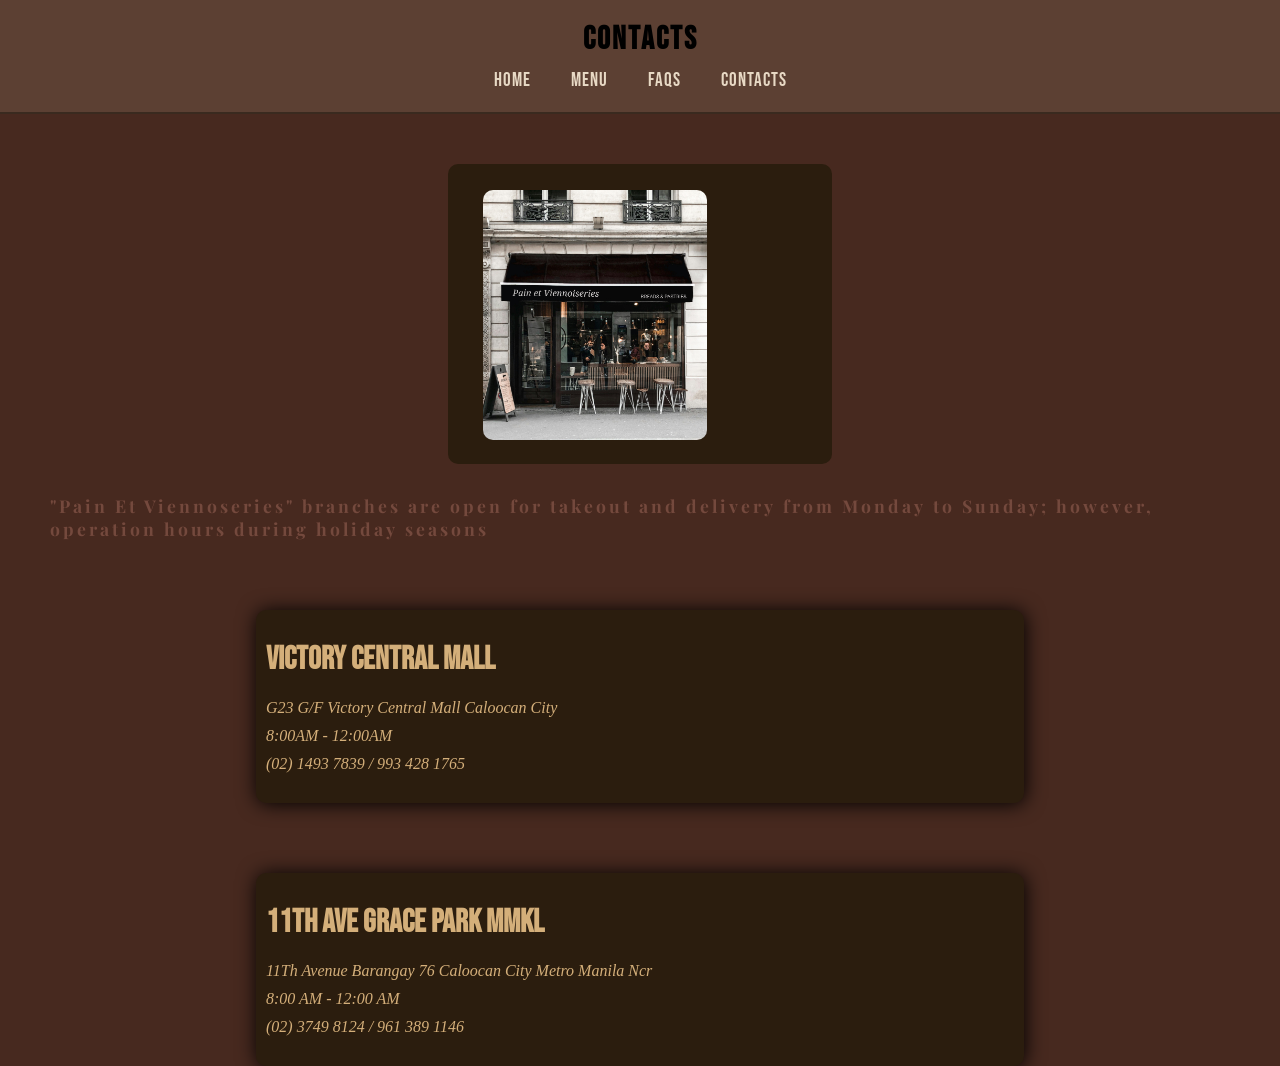
<file: contacts/contacts.html>
<!DOCTYPE html>
<html lang="en">
<head>
  <meta charset="UTF-8">
  <meta name="viewport" content="width=device-width, initial-scale=1.0, viewport-fit=cover">
  <title>Pein Et Viennoseries</title>
  <link rel="preconnect" href="https://fonts.googleapis.com">
  <link rel="preconnect" href="https://fonts.gstatic.com" crossorigin>
  <link href="https://fonts.googleapis.com/css2?family=Bebas+Neue&family=Playfair+Display:ital,wght@0,400;0,500;0,600;0,700;0,800;0,900;1,400;1,500;1,600;1,700;1,800;1,900&display=swap" rel="stylesheet">
  <link rel="stylesheet" href="https://cdnjs.cloudflare.com/ajax/libs/font-awesome/6.0.0-beta3/css/all.min.css">
  <link rel="stylesheet" href="contacts.css">
</head>
<body>
  <div class="menu-btn" onclick="toggleMenu()">
    <i class="fas fa-bars"></i>
  </div>

  <div id="sidebar" class="sidebar">
    <a href="/index.html">HOME</a>
    <a href="/menu/menu.html">MENU</a>
    <a href="/faqs/faqs.html">FAQS</a>
    <a href="/contacts/contacts.html">CONTACTS</a>
  </div>
  
  <div id="overlay" class="overlay" onclick="closeMenu()"></div>

  <div class="header">
    <h1 class="header-title">CONTACTS</h1>
    <nav class="navbar">
      <ul>
        <li><a href="/index.html">Home</a></li>
        <li><a href="/menu/menu.html">Menu</a></li>
        <li><a href="/faqs/faqs.html">FAQs</a></li>
        <li><a href="/contacts/contacts.html">Contacts</a></li>
      </ul>
    </nav>
  </div>
  <div class="contact-img">
    <img src="/images/Pic 7 (1).png" height="260">
  </div>
  <div class="contact-info">
    <p class="info">"Pain Et Viennoseries" branches are open for takeout and delivery from Monday to Sunday; however, operation hours during holiday seasons</p>
  </div>
  <div class="location-branches-section">
    <div class="location-box">
      <h1 class="location-title">VICTORY CENTRAL MALL</h1>
      <p class="location-address">
        G23 G/F Victory Central Mall Caloocan City
      </p>
      <p class="address-time">
        8:00AM - 12:00AM
      </p>
      <p class="location-contact">
        (02) 1493 7839 / 993 428 1765
      </p>
    </div>
    <div class="location-box">
      <h1 class="location-title">11th Ave Grace Park Mmkl</h1>
      <p class="location-address">
        11Th Avenue Barangay 76 Caloocan City Metro Manila Ncr
      </p>
      <p class="address-time">
        8:00 AM - 12:00 AM
      </p>
      <p class="location-contact">
        (02) 3749 8124 / 961 389 1146
      </p>
    </div>
  </div>
  <script src="contacts.js"></script>
</body>
</html>
</file>
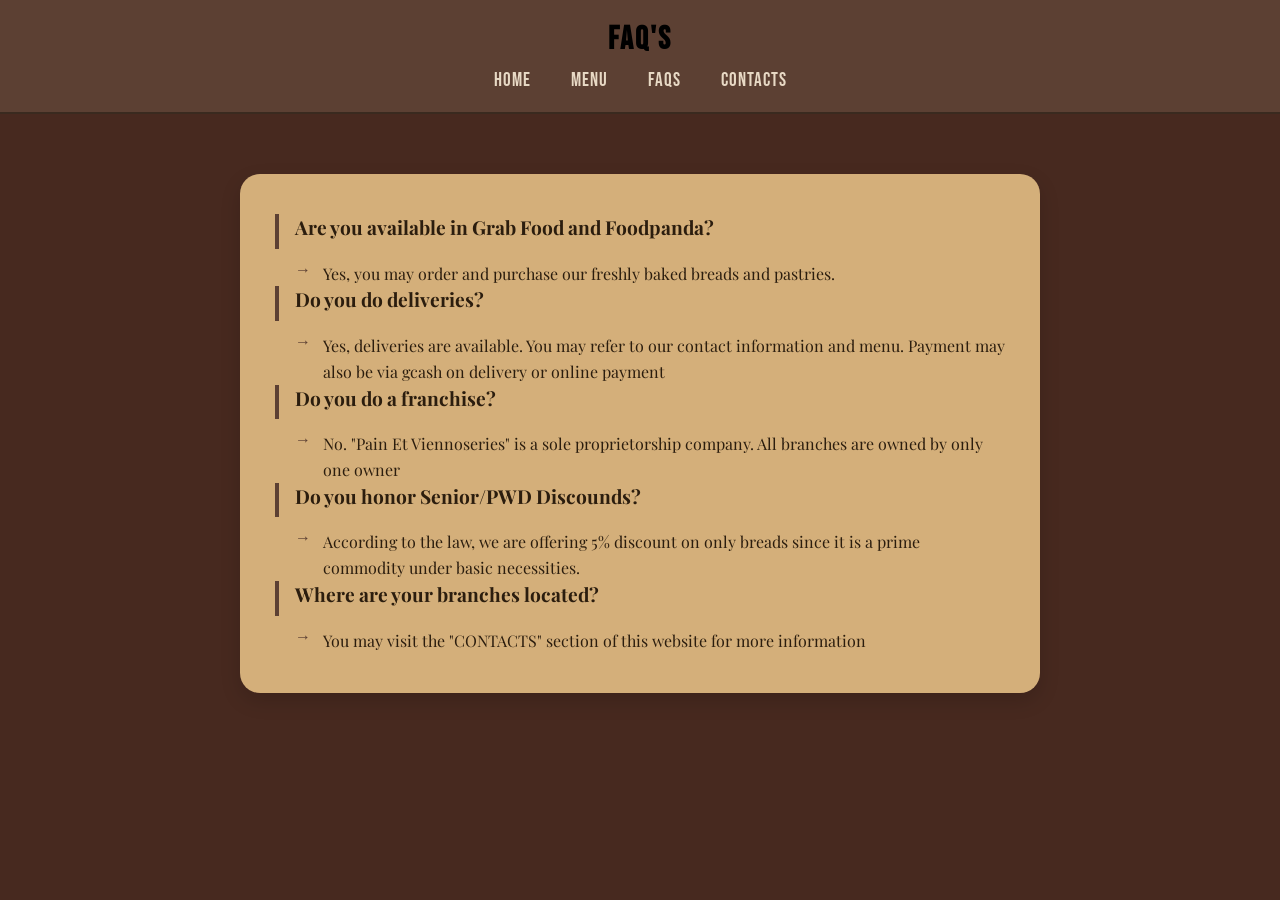
<file: faqs/faqs.html>
<!DOCTYPE html>
<html lang="en">
<head>
  <meta charset="UTF-8">
  <meta name="viewport" content="width=device-width, initial-scale=1.0, viewport-fit=cover">
  <title>Pein Et Viennoseries</title>
  <link rel="preconnect" href="https://fonts.googleapis.com">
  <link rel="preconnect" href="https://fonts.gstatic.com" crossorigin>
  <link href="https://fonts.googleapis.com/css2?family=Bebas+Neue&family=Playfair+Display:ital,wght@0,400;0,500;0,600;0,700;0,800;0,900;1,400;1,500;1,600;1,700;1,800;1,900&display=swap" rel="stylesheet">
  <link rel="stylesheet" href="https://cdnjs.cloudflare.com/ajax/libs/font-awesome/6.0.0-beta3/css/all.min.css">
  <link rel="stylesheet" href="faqs.css">
</head>
<body>
  <div class="menu-btn" onclick="toggleMenu()">
    <i class="fas fa-bars"></i>
  </div>

  <div id="sidebar" class="sidebar">
    <a href="/index.html">HOME</a>
    <a href="/menu/menu.html">MENU</a>
    <a href="faqs.html">FAQS</a>
    <a href="/contacts/contacts.html">CONTACTS</a>
  </div>
  
  <div id="overlay" class="overlay" onclick="closeMenu()"></div>

  <div class="header">
    <h1 class="header-title">FAQ'S</h1>
    <nav class="navbar">
      <ul>
        <li><a href="/index.html">Home</a></li>
        <li><a href="/menu/menu.html">Menu</a></li>
        <li><a href="faqs.html">FAQs</a></li>
        <li><a href="/contacts/contacts.html">Contacts</a></li>
      </ul>
    </nav>
  </div>
  <div class="card">
   <div class="card-content">
    <div class="question">
      <p>Are you available in Grab Food and Foodpanda?</p>
      </div>
      <div class="answer">
        <span>Yes, you may order and purchase our freshly baked breads and pastries.</span>
        </div>
        <div class="question">
          <p>Do you do deliveries?</p>
          </div>
          <div class="answer">
            <span>Yes, deliveries are available. You may refer to our contact information and menu. Payment may also be via gcash on delivery or online payment</span>
            </div>
            <div class="question">
              <p>Do you do a franchise?</p>
            </div>
            <div class="answer">
              <span>No. "Pain Et Viennoseries" is a sole proprietorship company. All branches are owned by only one owner</span>
            </div>
            <div class="question">
              <p>Do you honor Senior/PWD Discounds?</p>
            </div>
            <div class="answer">
              <span>
                According to the law, we are offering 5% discount on only breads since it is a prime commodity under basic necessities.
              </span>
            </div>
            <div class="question">
              <p>Where are your branches located?</p>
            </div>
            <div class="answer">
              <span>You may visit the "CONTACTS" section of this website for more information</span>
            </div>
        </div>
    </div>
  <script src="faqs.js"></script>
</body>
</html>
</file>
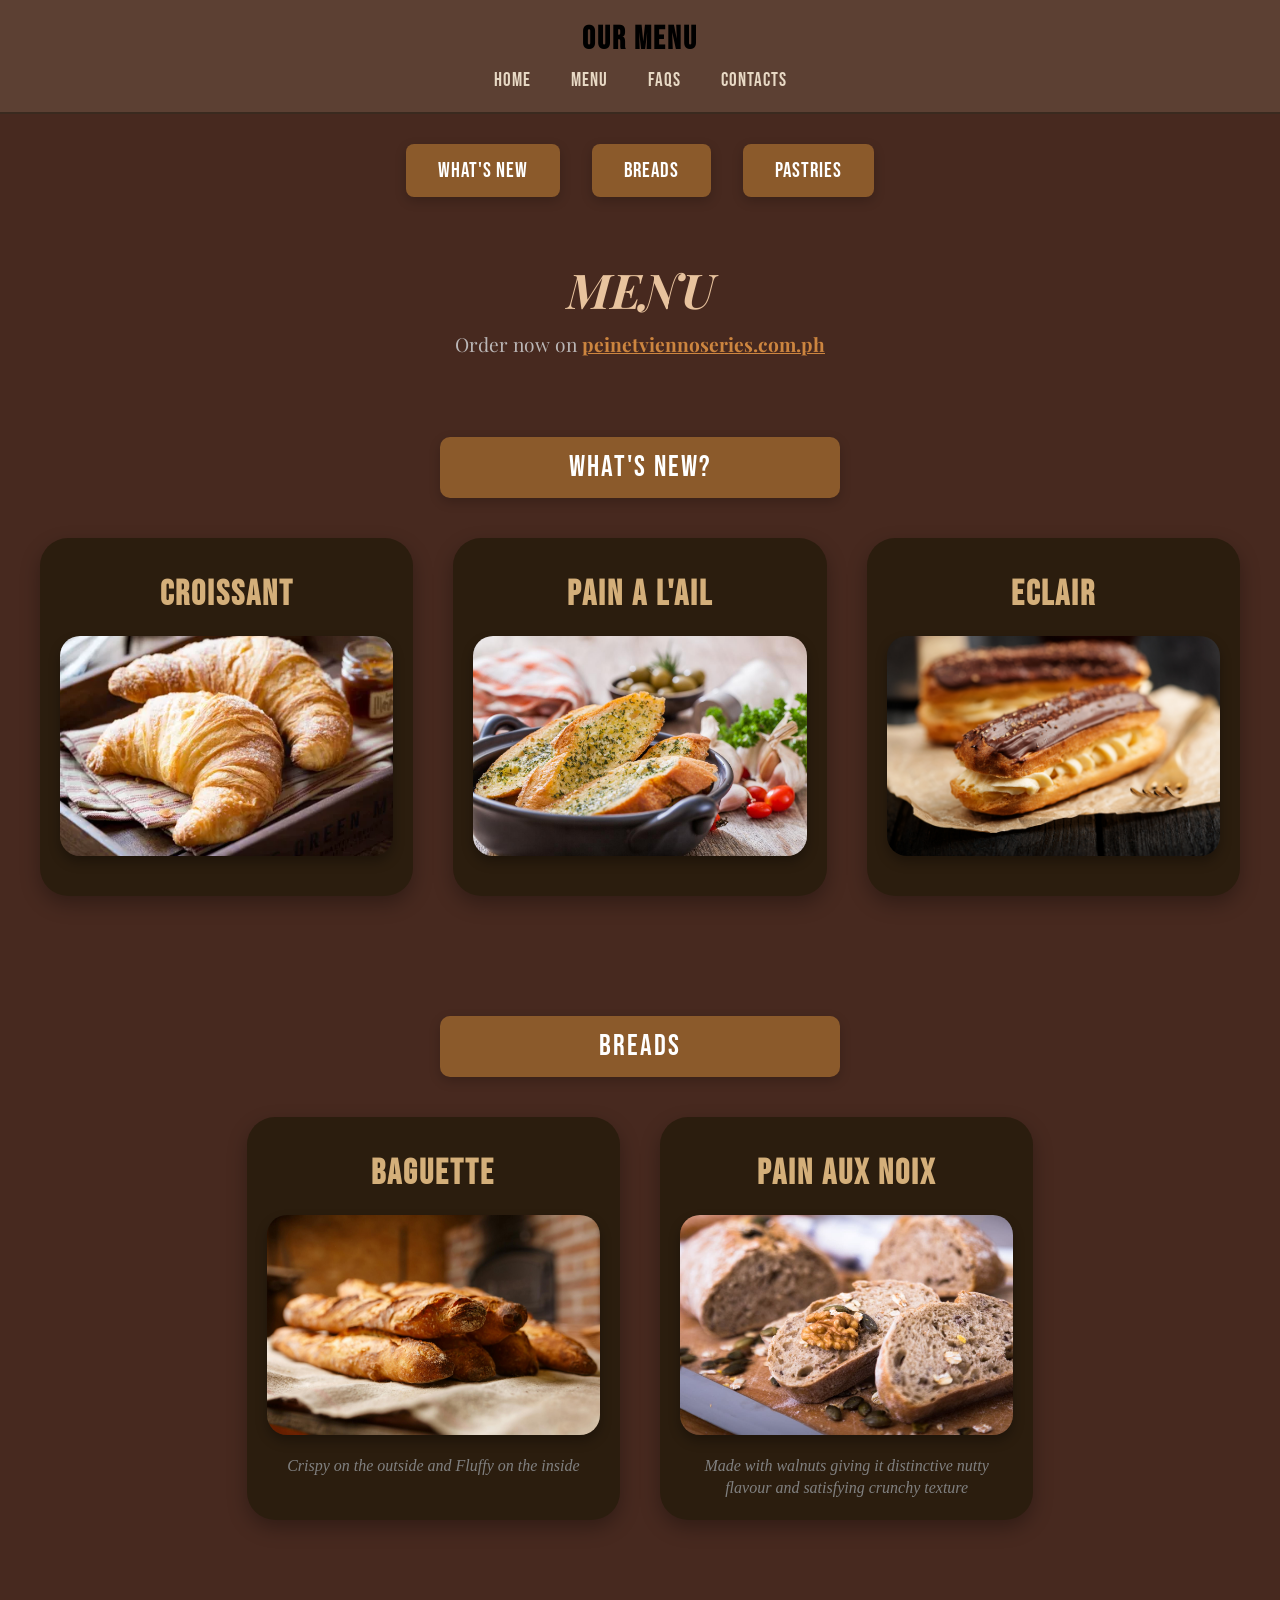
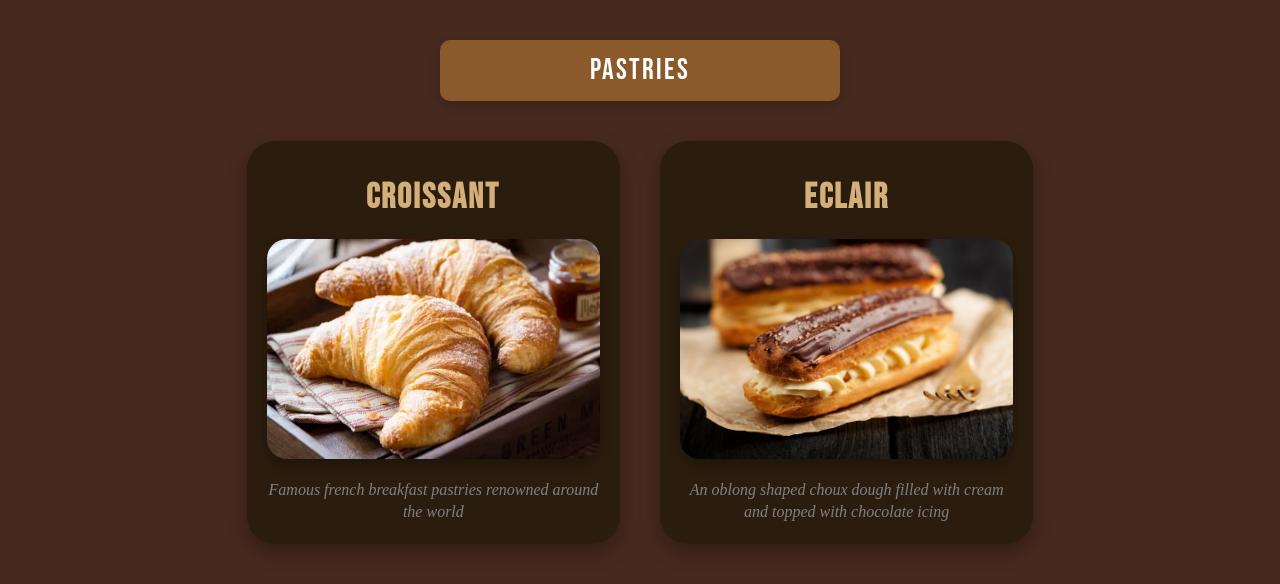
<file: menu/menu.html>
<!DOCTYPE html>
<html lang="en">
<head>
  <meta charset="UTF-8">
  <meta name="viewport" content="width=device-width, initial-scale=1.0, viewport-fit=cover">
  <title>Pein Et Viennoseries</title>
  <link rel="preconnect" href="https://fonts.googleapis.com">
  <link rel="preconnect" href="https://fonts.gstatic.com" crossorigin>
  <link href="https://fonts.googleapis.com/css2?family=Bebas+Neue&family=Playfair+Display:ital,wght@0,400;0,500;0,600;0,700;0,800;0,900;1,400;1,500;1,600;1,700;1,800;1,900&display=swap" rel="stylesheet">
  <link rel="stylesheet" href="https://cdnjs.cloudflare.com/ajax/libs/font-awesome/6.0.0-beta3/css/all.min.css">
  <link rel="stylesheet" href="menu.css">
</head>
<body>
  <div class="menu-btn" onclick="toggleMenu()">
    <i class="fas fa-bars"></i>
  </div>

  <div id="sidebar" class="sidebar">
    <a href="/index.html">HOME</a>
    <a href="menu.html">MENU</a>
    <a href="/faqs/faqs.html">FAQS</a>
    <a href="/contacts/contacts.html">CONTACTS</a>
  </div>
  
  <div id="overlay" class="overlay" onclick="closeMenu()"></div>

  <div class="header">
    <h1 class="header-title">OUR MENU</h1>
    <nav class="navbar">
      <ul>
        <li><a href="/index.html">Home</a></li>
        <li><a href="menu.html">Menu</a></li>
        <li><a href="/faqs/faqs.html">FAQs</a></li>
        <li><a href="/contacts/contacts.html">Contacts</a></li>
      </ul>
    </nav>
  </div>
  
  <section class="menu-navbar">
    <div class="navbar-btn">
      <a href="#whats-new">What's New</a>
    </div>
    <div class="navbar-btn">
      <a href="#breads">Breads</a>
    </div>
    <div class="navbar-btn">
      <a href="#pastries">Pastries</a>
    </div>
  </section>
  
  <section class="order-now">
    <h1 class="menu-title">MENU</h1>
    <p class="contact-us">Order now on <a href="/index.html"><span> peinetviennoseries.com.ph </span></a></p>
  </section>
  
  <section class="whats-new-section" id="whats-new">
    <div class="whats-new-banner">WHAT'S NEW?</div>
    <div class="products-container">
      <div class="new-sell-box">
        <h1 class="new-sell-title">CROISSANT</h1>
        <img src="/images/Croissants .webp" class="new-sell" alt="Croissant">
      </div>
      <div class="new-sell-box">
        <h1 class="new-sell-title">PAIN A l'AIL</h1>
        <img src="/images/Pain A I'ail.jpg" class="new-sell" alt="Garlic Bread">
      </div>
      <div class="new-sell-box">
        <h1 class="new-sell-title">ECLAIR</h1>
        <img src="/images/Eclair.jpg" class="new-sell" alt="Eclair">
      </div>
    </div>
  </section>
  
  <section class="bread-section" id="breads">
    <div class="bread-banner">BREADS</div>
    <div class="products-container">
      <div class="bread-box">
        <h1 class="bread-title">BAGUETTE</h1>
        <img src="/images/Baguette .jpg" class="breads" alt="Baguette">
        <p class="bread-description">Crispy on the outside and Fluffy on the inside</p>
      </div>
      <div class="bread-box">
        <h1 class="bread-title">PAIN AUX NOIX</h1>
        <img src="/images/Pain Aux Noix.jpg" class="breads" alt="Pain Aux Noix">
        <p class="bread-description">Made with walnuts giving it distinctive nutty flavour and satisfying crunchy texture</p>
      </div>
    </div>
  </section>
  
  <section class="pastries-section" id="pastries">
    <div class="pastries-banner">PASTRIES</div>
    <div class="products-container">
      <div class="pastries-box">
        <h1 class="pastries-title">Croissant</h1>
        <img src="/images/Croissants .webp" class="pastrie" alt="Croissant">
        <p class="pastrie-description">Famous french breakfast pastries renowned around the world</p>
      </div>
      <div class="pastries-box">
        <h1 class="pastries-title">Eclair</h1>
        <img src="/images/Eclair.jpg" class="pastrie" alt="Eclair">
        <p class="pastrie-description">An oblong shaped choux dough filled with cream and topped with chocolate icing</p>
      </div>
    </div>
  </section>
  
  <script src="menu.js"></script>
</body>
</html>
</file>
<file: contacts/contacts.css>
* {
  margin: 0;
  padding: 0;
  box-sizing: border-box;
}

html {
  scroll-behavior: smooth;
}

body {
  overflow-x: hidden;
  background-color: #47291F;
}

.menu-btn {
  position: fixed;
  top: 10px;
  left: 15px;
  display: flex;
  align-items: center;
  padding: 12px;
  z-index: 1001;
}

.menu-btn i {
  font-size: 24px;
  color: black;
}

.overlay {
  position: fixed;
  top: 0;
  left: 0;
  width: 100%;
  height: 100%;
  display: none;
  z-index: 999;
}

.overlay.active {
  display: block;
}

.sidebar {
  position: fixed;
  top: 70px;
  left: -280px;
  width: 260px;
  background: #2B1D0E;
  transition: 0.3s ease;
  z-index: 1000;
  border-radius: 0 10px 10px 0;
  box-shadow: 2px 0 15px rgba(0,0,0,0.3);
}

.sidebar.active {
  left: 0;
}

.sidebar a {
  display: block;
  padding: 14px 24px;
  color: #F5E6D3;
  text-decoration: none;
  font-family: "Bebas Neue", sans-serif;
  font-size: 1.2rem;
  letter-spacing: 1.5px;
  transition: all 0.3s ease;
}

.sidebar a:first-child {
  padding-top: 18px;
}

.sidebar a:last-child {
  border-bottom: none;
  padding-bottom: 18px;
}

.sidebar a:hover {
  background: #8B5A2B;
  padding-left: 32px;
  color: white;
}

.header {
  background: #5C4033;
  border-bottom: 2px solid #3A2A1F;
  padding: 20px;
}

.header-title {
  text-align: center;
  font-family: "Bebas Neue", sans-serif;
  font-size: 1.6rem;
  color: black;
  letter-spacing: 2px;
  margin: 0;
}

.navbar ul {
  display: none;
  justify-content: center;
  gap: 40px;
  list-style: none;
  margin-top: 10px;
}

.navbar ul li a {
  text-decoration: none;
  font-family: "Bebas Neue", sans-serif;
  font-size: 1.2rem;
  color: #E8D9C5;
  transition: color 0.3s;
  font-weight: normal;
  letter-spacing: 1px;
}

.navbar ul li a:hover {
  color: #FFD966;
}

.menu-navbar {
  display: flex;
  justify-content: center;
  gap: 1rem;
  margin-top: 30px;
}

.navbar-btn a {
  display: inline-block;
  padding: 12px 20px;
  color: white;
  border-radius: 8px;
  background: #8B5A2B;
  text-decoration: none;
  font-family: "Bebas Neue", sans-serif;
  font-size: 1.1rem;
  box-shadow: 0 4px 12px rgba(0,0,0,0.2);
  letter-spacing: 1px;
  transition: transform 0.3s, background 0.3s;
}

.navbar-btn a:hover {
  transform: scale(1.05);
  background: #A0522D;
}
.contact-img {
  width: 80%;
  height: 300px;
  margin: 0 auto;
  margin-top: 50px;
  border-radius: 10px;
  background: #2B1D0E;
  transition: all 0.4s cubic-bezier(0.2, 0.9, 0.4, 1.1);
}
.contact-img:hover {
  transform: translateY(-8px) scale(1.02);
  box-shadow: 1px 1px 20px;
}
.contact-img img {
  margin-left: 27px;
  margin-top: 20px;
  border-radius: 10px;
}
.info {
  font-size: 1.1rem;
  color: #74493D;
  flex: 1;
  font-family: "Playfair Display", serif;
  margin-left: 20px;
  margin-top: 30px;
  width: 90%;
  letter-spacing: 3px;
  font-weight: bold;
}
.location-box {
  width: 90%;
  margin: 0 auto;
  background: #2B1D0E;
  border-radius: 10px;
  margin-top: 70px;
  color: #D4AF7A;
  padding-top: 30px;
  padding-bottom: 20px;
  box-shadow: 1px 1px 20px black;
}
.location-title {
  font-family: "Bebas Neue", sans-serif;
  margin-left: 10px;
  margin-bottom: 20px;
}
.location-box p {
  font-style: italic;
  width: 90%;
  margin-left: 20px;
  margin: 10px;
}
@media (min-width: 768px) {
  .menu-btn {
    display: none;
  }
  
  .sidebar {
    display: none;
  }
  
  .navbar ul {
    display: flex;
  }
  
  .header {
    padding: 20px 40px;
  }
  
  .header-title {
    font-size: 2rem;
  }
  .contact-img {
    width: 30%;
  }
  .contact-img img {
    margin-left: 35px;
    margin-top: 26px;
    height: 250px;
  }
  .info {
    margin-left: 50px;
  }
  .location-box {
    width: 60%;
  }
}
</file>
<file: faqs/faqs.css>
* {
  margin: 0;
  padding: 0;
  box-sizing: border-box;
}

html {
  scroll-behavior: smooth;
}

body {
  overflow-x: hidden;
  background-color: #47291F;
}

.menu-btn {
  position: fixed;
  top: 10px;
  left: 15px;
  display: flex;
  align-items: center;
  padding: 12px;
  z-index: 1001;
}

.menu-btn i {
  font-size: 24px;
  color: black;
}

.overlay {
  position: fixed;
  top: 0;
  left: 0;
  width: 100%;
  height: 100%;
  display: none;
  z-index: 999;
}

.overlay.active {
  display: block;
}

.sidebar {
  position: fixed;
  top: 70px;
  left: -280px;
  width: 260px;
  background: #2B1D0E;
  transition: 0.3s ease;
  z-index: 1000;
  border-radius: 0 10px 10px 0;
  box-shadow: 2px 0 15px rgba(0,0,0,0.3);
}

.sidebar.active {
  left: 0;
}

.sidebar a {
  display: block;
  padding: 14px 24px;
  color: #F5E6D3;
  text-decoration: none;
  font-family: "Bebas Neue", sans-serif;
  font-size: 1.2rem;
  letter-spacing: 1.5px;
  transition: all 0.3s ease;
}

.sidebar a:first-child {
  padding-top: 18px;
}

.sidebar a:last-child {
  border-bottom: none;
  padding-bottom: 18px;
}

.sidebar a:hover {
  background: #8B5A2B;
  padding-left: 32px;
  color: white;
}

.header {
  background: #5C4033;
  border-bottom: 2px solid #3A2A1F;
  padding: 20px;
}

.header-title {
  text-align: center;
  font-family: "Bebas Neue", sans-serif;
  font-size: 1.6rem;
  color: black;
  letter-spacing: 2px;
  margin: 0;
}

.navbar ul {
  display: none;
  justify-content: center;
  gap: 40px;
  list-style: none;
  margin-top: 10px;
}

.navbar ul li a {
  text-decoration: none;
  font-family: "Bebas Neue", sans-serif;
  font-size: 1.2rem;
  color: #E8D9C5;
  transition: color 0.3s;
  font-weight: normal;
  letter-spacing: 1px;
}

.navbar ul li a:hover {
  color: #FFD966;
}

.menu-navbar {
  display: flex;
  justify-content: center;
  gap: 1rem;
  margin-top: 30px;
}

.navbar-btn a {
  display: inline-block;
  padding: 12px 20px;
  color: white;
  border-radius: 8px;
  background: #8B5A2B;
  text-decoration: none;
  font-family: "Bebas Neue", sans-serif;
  font-size: 1.1rem;
  box-shadow: 0 4px 12px rgba(0,0,0,0.2);
  letter-spacing: 1px;
  transition: transform 0.3s, background 0.3s;
}

.navbar-btn a:hover {
  transform: scale(1.05);
  background: #A0522D;
}
.card {
  margin: 60px auto 80px auto;
  background: #D4AF7A;
  border-radius: 20px;
  box-shadow: 0 8px 20px rgba(0, 0, 0, 0.15);
  max-width: 800px;
  width: 90%;
  transition: all 0.3s ease;
}

.card-content {
  padding: 40px 35px;
}

.faq-item {
  margin-bottom: 32px;
  transition: all 0.3s ease;
}

.faq-item:last-child {
  margin-bottom: 0;
}

.question {
  margin-bottom: 12px;
  padding-bottom: 8px;
  border-left: 4px solid #5C4033;
  padding-left: 16px;
}

.question p {
  font-size: 1.2rem;
  font-weight: 700;
  color: #2B1D0E;
  line-height: 1.4;
  font-family: "Playfair Display", serif;
  margin: 0;
}

.answer {
  display: flex;
  align-items: flex-start;
  gap: 12px;
  padding-left: 20px;
}

.answer::before {
  content: "→";
  color: #5C4033;
  font-weight: bold;
  font-size: 1rem;
}

.answer span:last-child {
  font-size: 1rem;
  color: #2B1D0E;
  line-height: 1.6;
  flex: 1;
  font-family: "Playfair Display", serif;
}
@media (min-width: 768px) {
  .menu-btn {
    display: none;
  }
  
  .sidebar {
    display: none;
  }
  
  .navbar ul {
    display: flex;
  }
  
  .header {
    padding: 20px 40px;
  }
  
  .header-title {
    font-size: 2rem;
  }
}
</file>
<file: menu/menu.css>
* {
  margin: 0;
  padding: 0;
  box-sizing: border-box;
}

html {
  scroll-behavior: smooth;
}

body {
  overflow-x: hidden;
  background-color: #47291F;
}

.menu-btn {
  position: fixed;
  top: 10px;
  left: 15px;
  display: flex;
  align-items: center;
  padding: 12px;
  z-index: 1001;
}

.menu-btn i {
  font-size: 24px;
  color: black;
}

.overlay {
  position: fixed;
  top: 0;
  left: 0;
  width: 100%;
  height: 100%;
  display: none;
  z-index: 999;
}

.overlay.active {
  display: block;
}

.sidebar {
  position: fixed;
  top: 70px;
  left: -280px;
  width: 260px;
  background: #2B1D0E;
  transition: 0.3s ease;
  z-index: 1000;
  border-radius: 0 10px 10px 0;
  box-shadow: 2px 0 15px rgba(0,0,0,0.3);
}

.sidebar.active {
  left: 0;
}

.sidebar a {
  display: block;
  padding: 14px 24px;
  color: #F5E6D3;
  text-decoration: none;
  font-family: "Bebas Neue", sans-serif;
  font-size: 1.2rem;
  letter-spacing: 1.5px;
  transition: all 0.3s ease;
}

.sidebar a:first-child {
  padding-top: 18px;
}

.sidebar a:last-child {
  border-bottom: none;
  padding-bottom: 18px;
}

.sidebar a:hover {
  background: #8B5A2B;
  padding-left: 32px;
  color: white;
}

.header {
  background: #5C4033;
  border-bottom: 2px solid #3A2A1F;
  padding: 20px;
}

.header-title {
  text-align: center;
  font-family: "Bebas Neue", sans-serif;
  font-size: 1.6rem;
  color: black;
  letter-spacing: 2px;
  margin: 0;
}

.navbar ul {
  display: none;
  justify-content: center;
  gap: 40px;
  list-style: none;
  margin-top: 10px;
}

.navbar ul li a {
  text-decoration: none;
  font-family: "Bebas Neue", sans-serif;
  font-size: 1.2rem;
  color: #E8D9C5;
  transition: color 0.3s;
  font-weight: normal;
  letter-spacing: 1px;
}

.navbar ul li a:hover {
  color: #FFD966;
}

.menu-navbar {
  display: flex;
  justify-content: center;
  gap: 1rem;
  margin-top: 30px;
}

.navbar-btn a {
  display: inline-block;
  padding: 12px 20px;
  color: white;
  border-radius: 8px;
  background: #8B5A2B;
  text-decoration: none;
  font-family: "Bebas Neue", sans-serif;
  font-size: 1.1rem;
  box-shadow: 0 4px 12px rgba(0,0,0,0.2);
  letter-spacing: 1px;
  transition: transform 0.3s, background 0.3s;
}

.navbar-btn a:hover {
  transform: scale(1.05);
  background: #A0522D;
}

.order-now {
  padding: 0 20px;
}

.menu-title {
  margin-top: 60px;
  font-family: "Playfair Display", serif;
  font-style: italic;
  font-weight: bold;
  font-size: 2.5rem;
  color: #E8C39E;
  text-align: center;
}

.contact-us {
  font-family: "Playfair Display", serif;
  color: #BAB6B6;
  text-align: center;
  margin-top: 10px;
  font-size: 1rem;
}

.contact-us a {
  text-decoration: none;
}

span {
  color: #CD853F;
  font-weight: bold;
  text-decoration: underline;
}

.whats-new-banner,
.bread-banner,
.pastries-banner {
  width: 90%;
  max-width: 500px;
  margin-left: auto;
  margin-right: auto;
  text-align: center;
  padding: 13px;
  margin-top: 80px;
  border-radius: 10px;
  background: #8B5A2B;
  color: white;
  font-family: "Bebas Neue", sans-serif;
  font-size: 1.5rem;
  letter-spacing: 2px;
  box-shadow: 0 4px 12px rgba(0,0,0,0.2);
}

.products-container {
  display: flex;
  flex-wrap: wrap;
  justify-content: center;
  gap: 30px;
  padding: 20px;
  max-width: 1400px;
  margin: 0 auto;
}

.new-sell-box,
.bread-box,
.pastries-box {
  background-color: #2B1D0E;
  width: 100%;
  max-width: 350px;
  margin: 20px 0;
  border-radius: 28px;
  padding: 20px;
  transition: all 0.4s cubic-bezier(0.2, 0.9, 0.4, 1.1);
  box-shadow: 0 8px 20px rgba(0,0,0,0.3);
}

.new-sell-box:hover,
.bread-box:hover,
.pastries-box:hover {
  transform: translateY(-8px) scale(1.02);
  box-shadow: 0 15px 35px rgba(0,0,0,0.4);
}

.new-sell-title,
.bread-title,
.pastries-title {
  text-align: center;
  font-family: "Bebas Neue", sans-serif;
  margin: 15px 0 10px;
  color: #D4AF7A;
  font-size: 2rem;
  letter-spacing: 2px;
}

.new-sell,
.breads,
.pastrie {
  width: 100%;
  height: 200px;
  object-fit: cover;
  border-radius: 20px;
  display: block;
  margin: 20px auto;
  box-shadow: 0 6px 12px rgba(0,0,0,0.3);
}

.bread-description,
.pastrie-description {
  color: gray;
  font-style: italic;
  text-align: center;
  font-size: 0.9rem;
  line-height: 1.4;
  margin-top: 10px;
}

@media (min-width: 768px) {
  .menu-btn {
    display: none;
  }
  
  .sidebar {
    display: none;
  }
  
  .navbar ul {
    display: flex;
  }
  
  .header {
    padding: 20px 40px;
  }
  
  .header-title {
    font-size: 2rem;
  }
  
  .menu-navbar {
    gap: 2rem;
  }
  
  .navbar-btn a {
    padding: 14px 32px;
    font-size: 1.3rem;
  }
  
  .menu-title {
    font-size: 3rem;
  }
  
  .contact-us {
    font-size: 1.2rem;
  }
  
  .whats-new-banner,
  .bread-banner,
  .pastries-banner {
    font-size: 1.8rem;
    max-width: 400px;
  }
  
  .new-sell-box,
  .bread-box,
  .pastries-box {
    width: calc(33.33% - 30px);
    max-width: 380px;
  }
  
  .new-sell-title,
  .bread-title,
  .pastries-title {
    font-size: 2.2rem;
  }
}

@media (min-width: 1024px) {
  .products-container {
    gap: 40px;
  }
  
  .new-sell-box,
  .bread-box,
  .pastries-box {
    width: calc(33.33% - 40px);
    max-width: 400px;
  }
  
  .new-sell,
  .breads,
  .pastrie {
    height: 220px;
  }
  
  .bread-description,
  .pastrie-description {
    font-size: 1rem;
  }
}
</file>
